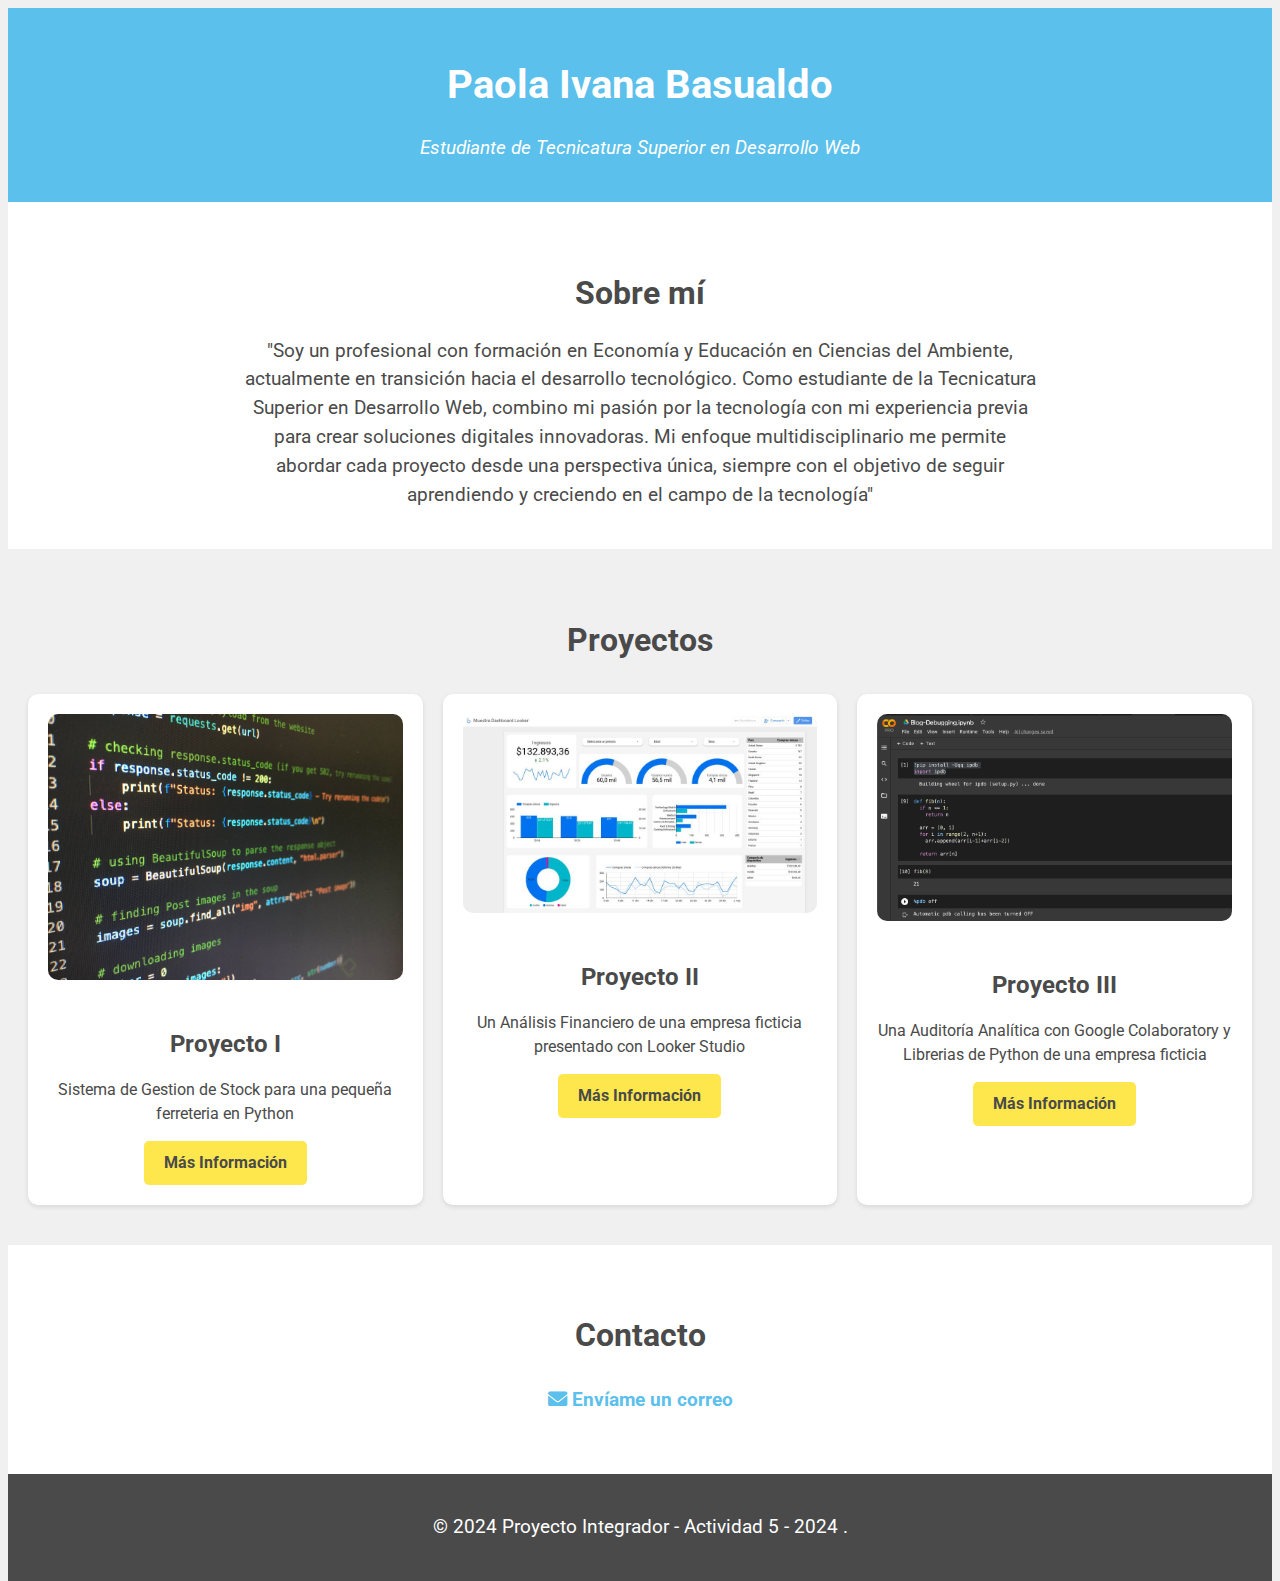
<file: index.html>
<!DOCTYPE html>
<html lang="en">
<head>
    <meta charset="UTF-8">
    <meta name="viewport" content="width=device-width, initial-scale=1.0">
    <title>Actividad 04</title>
    <link rel="stylesheet" href="./style.css">
    <link rel="preconnect" href="https://fonts.googleapis.com">
    <link rel="preconnect" href="https://fonts.gstatic.com" crossorigin>
    <link href="https://fonts.googleapis.com/css2?family=Roboto:ital,wght@0,100;0,300;0,400;0,500;0,700;0,900;1,100;1,300;1,400;1,500;1,700;1,900&display=swap" rel="stylesheet">
    <link rel="icon" href="./media/icons/label_important_24dp_E8EAED_FILL0_wght400_GRAD0_opsz24.png" type="image/x-icon">  
    <link rel="stylesheet" href="https://cdnjs.cloudflare.com/ajax/libs/font-awesome/6.0.0-beta3/css/all.min.css">

</head>
<body>  
    <header>
        <h1>Paola Ivana Basualdo</h1>
        <p>Estudiante de Tecnicatura Superior en Desarrollo Web</p>
    </header>

    <section id="sobre-mi">
        <h2>Sobre mí</h2>
        <p>"Soy un profesional con formación en Economía y Educación en Ciencias del Ambiente, actualmente en transición hacia el desarrollo tecnológico. Como estudiante de la Tecnicatura Superior en Desarrollo Web, combino mi pasión por la tecnología con mi experiencia previa para crear soluciones digitales innovadoras. Mi enfoque multidisciplinario me permite abordar cada proyecto desde una perspectiva única, siempre con el objetivo de seguir aprendiendo y creciendo en el campo de la tecnología"</p>
    </section>

    <section id="proyectos">
        <h2>Proyectos</h2>
        <div class="proyectos-grid">
            <article class="proyecto">
                <img src="./media/img/imag1.jpg" alt="Codigo Python">
                <h3>Proyecto I</h3>
                <p>Sistema de Gestion de Stock para una pequeña ferreteria en Python</p>
                <a href="Proyecto1.html" class="boton">Más Información</a>
            </article>
            <article class="proyecto">
                <img src="./media/img/img2.jpg" alt="Dashboard Looker Studio">
                <h3>Proyecto II</h3>
                <p>Un Análisis Financiero de una empresa ficticia presentado con Looker Studio </p>
                <a href="Proyecto2.html" class="boton">Más Información</a>
            </article>
            <article class="proyecto">
                <img src="./media/img/img3.png" alt="Notebook Google Colaboratory">
                <h3>Proyecto III</h3>
                <p>Una Auditoría Analítica con Google Colaboratory y Librerias de Python de una empresa ficticia</p>
                <a href="Proyecto3.html" class="boton">Más Información</a>
            </article>
        </div>
    </section>

    <section id="contacto">
        <h2>Contacto</h2>
        <p>  <a href="mailto:paoladeembalse@gmail.com">
        <i class="fas fa-envelope"></i> Envíame un correo  </a></p>
    </section>

    <footer>
        <p>&copy; 2024 Proyecto Integrador - Actividad 5 - 2024 .</p>
    </footer>
</body>

 
</html>
</file>
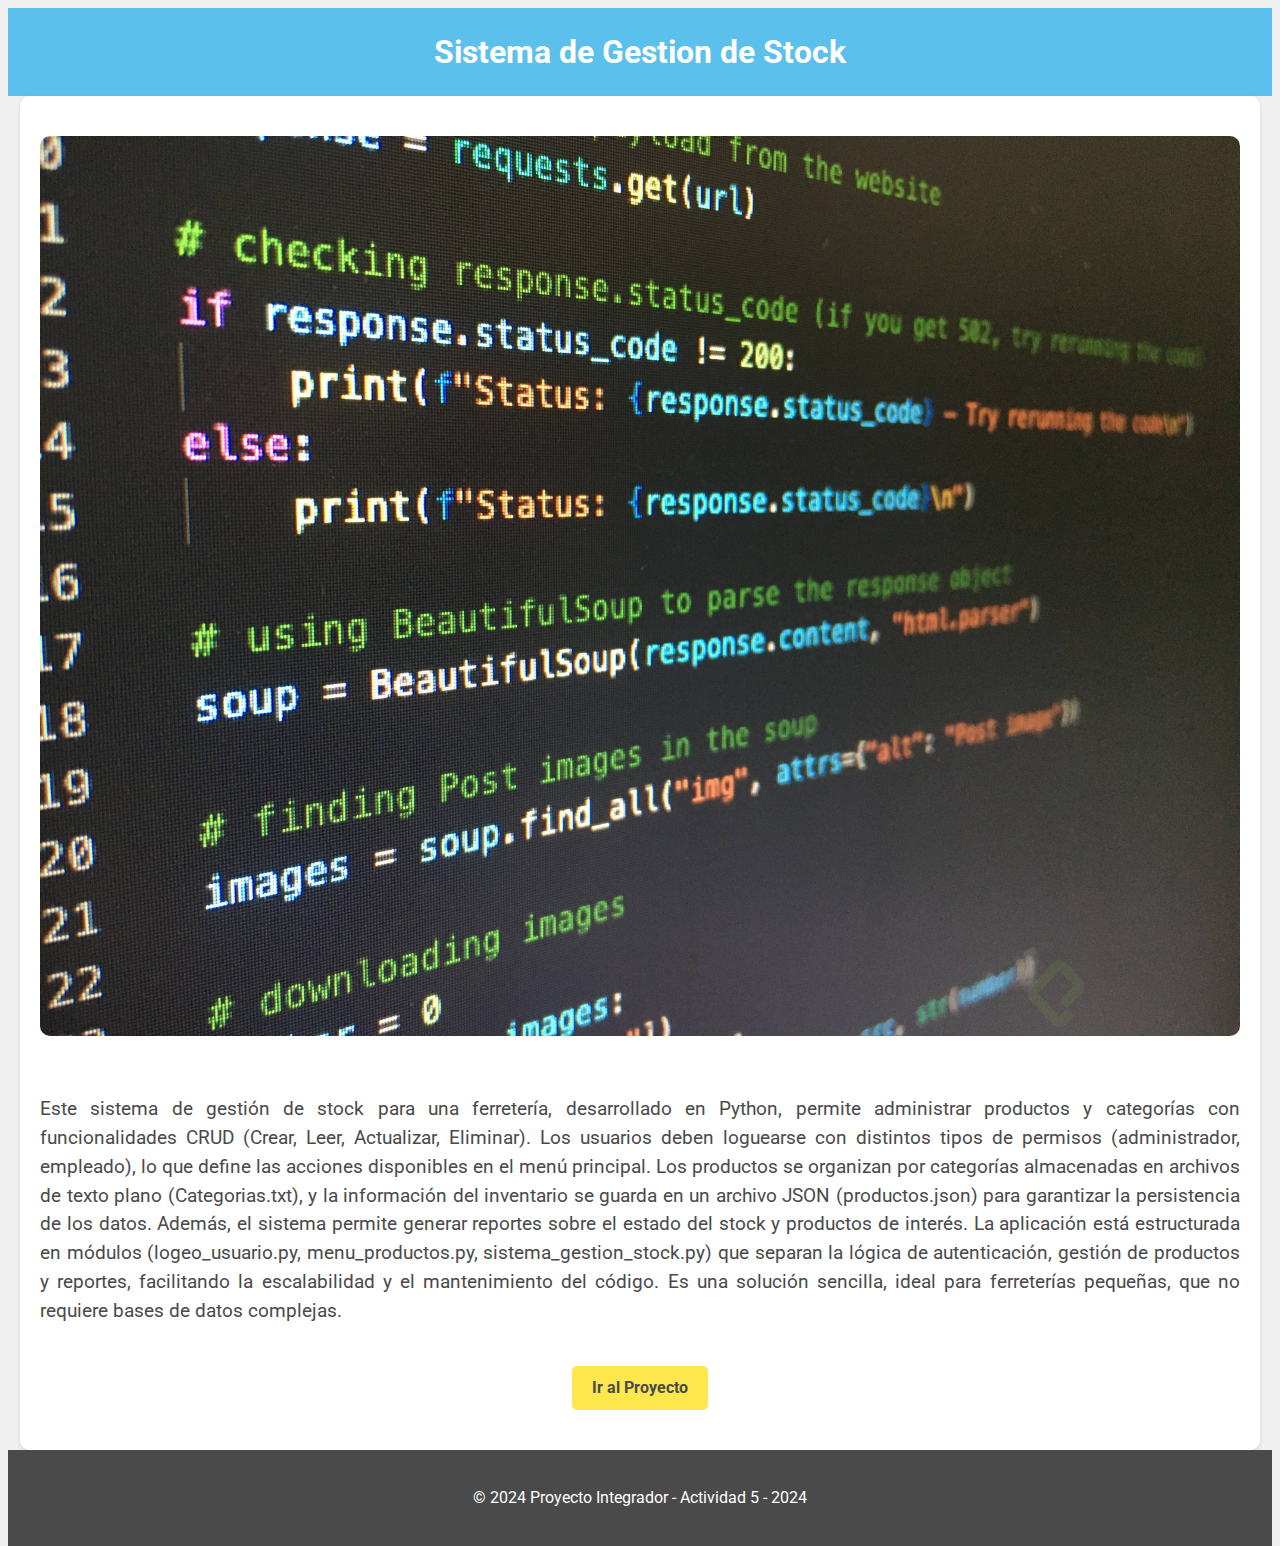
<file: Proyecto1.html>
<!DOCTYPE html>
<html lang="en">
<head>
    <meta charset="UTF-8">
    <meta name="viewport" content="width=device-width, initial-scale=1.0">
    <title>Proyecto I</title>
    <link rel="stylesheet" href="./style-paginas.css">
    <link rel="preconnect" href="https://fonts.googleapis.com">
    <link rel="preconnect" href="https://fonts.gstatic.com" crossorigin>
    <link href="https://fonts.googleapis.com/css2?family=Roboto:ital,wght@0,100;0,300;0,400;0,500;0,700;0,900;1,100;1,300;1,400;1,500;1,700;1,900&display=swap" rel="stylesheet"><link rel="icon" href="./media/icons/label_important_24dp_E8EAED_FILL0_wght400_GRAD0_opsz24.png" type="image/x-icon">
</head>
<body>  
    <header class="header">
        <h1>Sistema de Gestion de Stock</h1>
    </header>
    <section class="contenedor-pagina">
        <img src="./media/img/imag1.jpg" alt="Codigo Python" >
        <p class="parrafo-pagina">Este sistema de gestión de stock para una ferretería, desarrollado en Python, permite administrar productos y categorías con funcionalidades CRUD (Crear, Leer, Actualizar, Eliminar). Los usuarios deben loguearse con distintos tipos de permisos (administrador, empleado), lo que define las acciones disponibles en el menú principal. Los productos se organizan por categorías almacenadas en archivos de texto plano (Categorias.txt), y la información del inventario se guarda en un archivo JSON (productos.json) para garantizar la persistencia de los datos. Además, el sistema permite generar reportes sobre el estado del stock y productos de interés. La aplicación está estructurada en módulos (logeo_usuario.py, menu_productos.py, sistema_gestion_stock.py) que separan la lógica de autenticación, gestión de productos y reportes, facilitando la escalabilidad y el mantenimiento del código. Es una solución sencilla, ideal para ferreterías pequeñas, que no requiere bases de datos complejas.</p> 
        <a href="https://github.com/PaolaBasualdo/sistemadeGestiondeStock.git" class="boton" target="_blank" >Ir al Proyecto</a>
        
    </section>
	<footer class="footer">
        <p>&copy; 2024 Proyecto Integrador - Actividad 5 - 2024 </p>
    </footer>
    
</body>

</html>
</file>
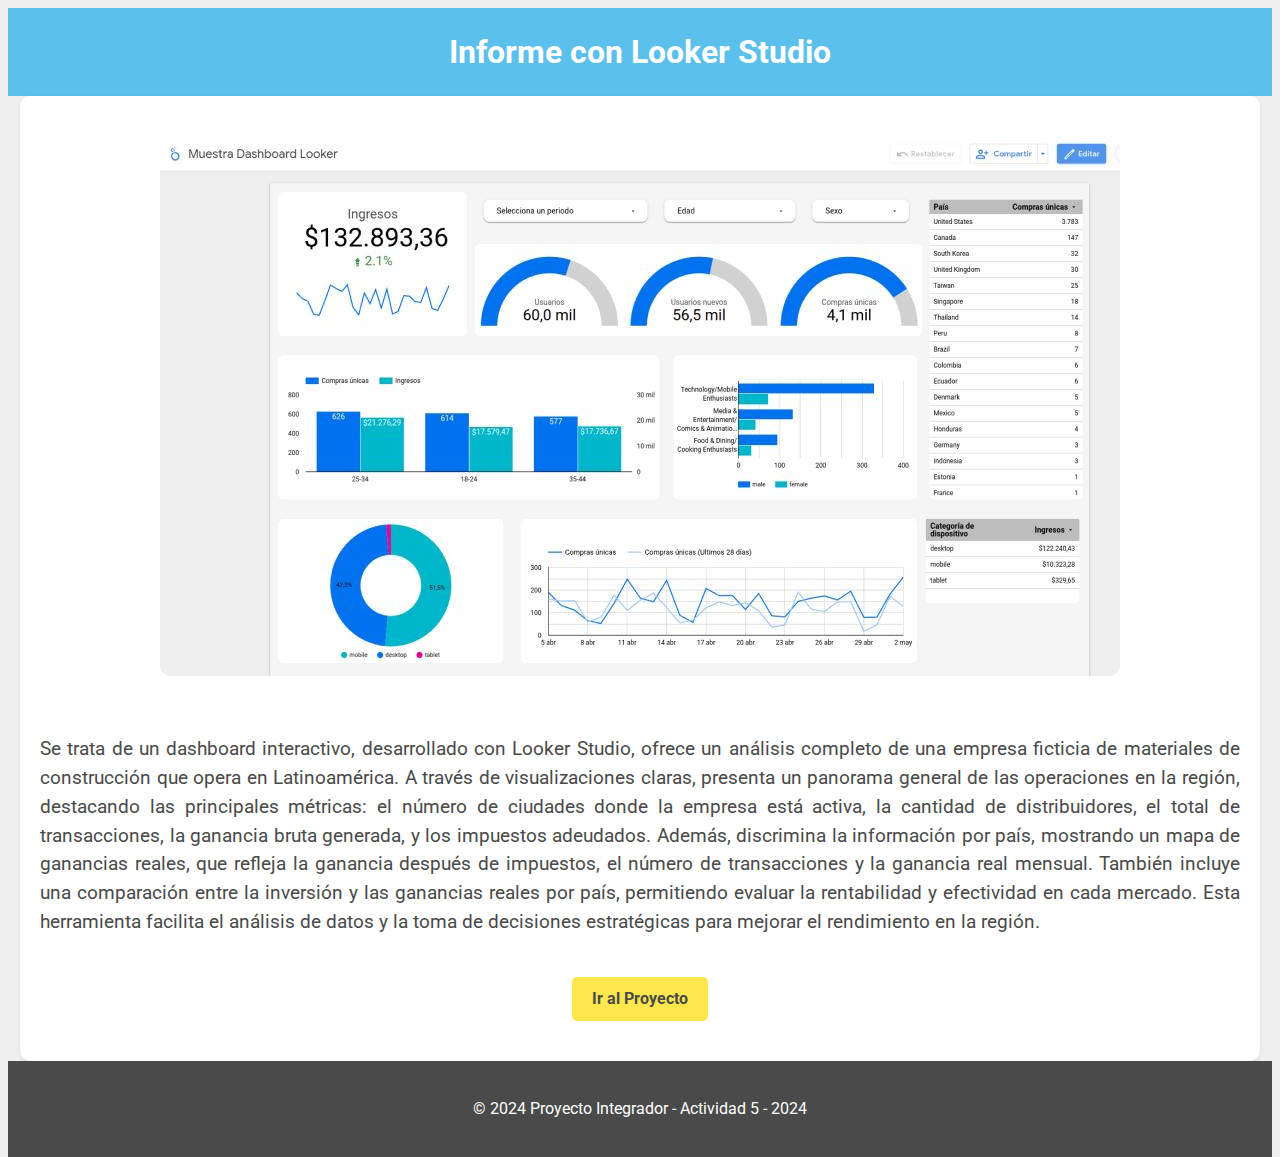
<file: Proyecto2.html>
<!DOCTYPE html>
<html lang="en">
<head>
    <meta charset="UTF-8">
    <meta name="viewport" content="width=device-width, initial-scale=1.0">
    <title>Proyecto II</title>
    <link rel="stylesheet" href="./style-paginas.css">
    <link rel="preconnect" href="https://fonts.googleapis.com">
    <link rel="preconnect" href="https://fonts.gstatic.com" crossorigin>
    <link href="https://fonts.googleapis.com/css2?family=Roboto:ital,wght@0,100;0,300;0,400;0,500;0,700;0,900;1,100;1,300;1,400;1,500;1,700;1,900&display=swap" rel="stylesheet"><link rel="icon" href="./media/icons/label_important_24dp_E8EAED_FILL0_wght400_GRAD0_opsz24.png" type="image/x-icon">
</head>
<body>
    <header class="header">
        <h1>Informe con Looker Studio</h1>
    </header>
	<section class="contenedor-pagina">
    	<img src="./media/img/img2.jpg" alt="Dashboard con Looker Studio" >
        <p class="parrafo-pagina">Se trata de un  dashboard interactivo, desarrollado con Looker Studio, ofrece un análisis completo de una empresa ficticia de materiales de construcción que opera en Latinoamérica. A través de visualizaciones claras, presenta un panorama general de las operaciones en la región, destacando las principales métricas: el número de ciudades donde la empresa está activa, la cantidad de distribuidores, el total de transacciones, la ganancia bruta generada, y los impuestos adeudados. Además, discrimina la información por país, mostrando un mapa de ganancias reales, que refleja la ganancia después de impuestos, el número de transacciones y la ganancia real mensual. También incluye una comparación entre la inversión y las ganancias reales por país, permitiendo evaluar la rentabilidad y efectividad en cada mercado. Esta herramienta facilita el análisis de datos y la toma de decisiones estratégicas para mejorar el rendimiento en la región.</p>
        <a href="https://lookerstudio.google.com/reporting/7904070d-916b-4011-ad0a-95e9acde4572/page/p_5tkbrx55hd" class="boton" target="_blank" >Ir al Proyecto</a>
    </section>
	<footer class="footer">
        <p>&copy; 2024 Proyecto Integrador - Actividad 5 - 2024 </p>
    </footer>
</body>

    
</html>
</file>
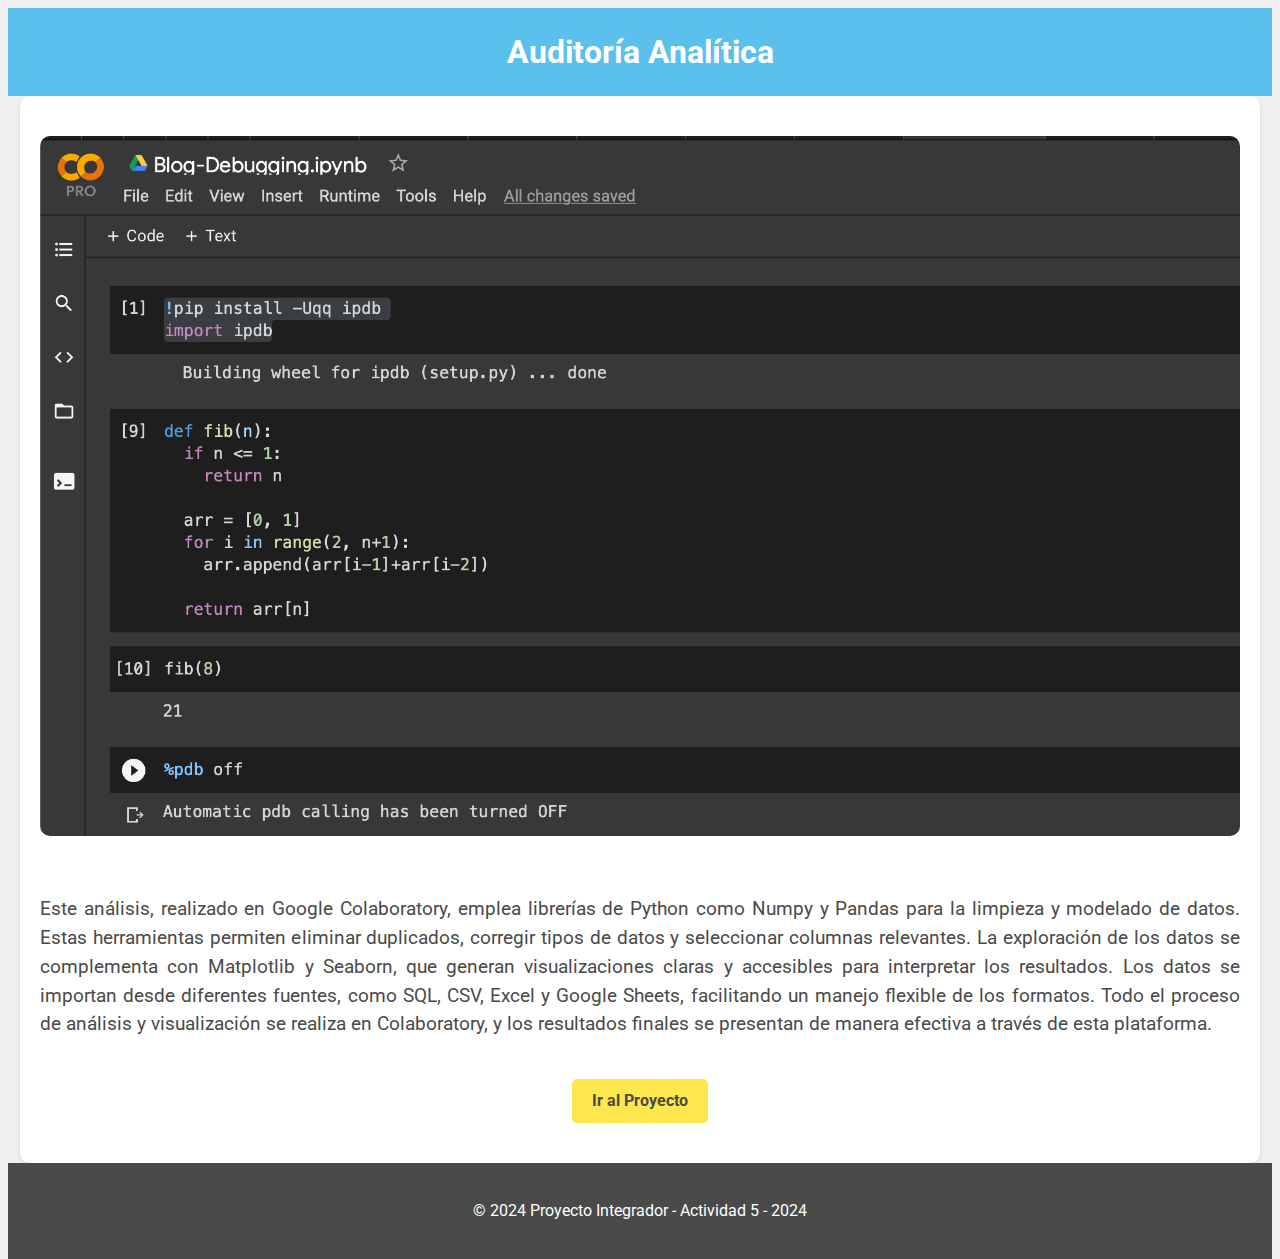
<file: Proyecto3.html>
<!DOCTYPE html>
<html lang="en">
<head>
    <meta charset="UTF-8">
    <meta name="viewport" content="width=device-width, initial-scale=1.0">
    <title>Proyecto III</title>
    <link rel="stylesheet" href="./style-paginas.css">
    <link rel="preconnect" href="https://fonts.googleapis.com">
    <link rel="preconnect" href="https://fonts.gstatic.com" crossorigin>
    <link href="https://fonts.googleapis.com/css2?family=Roboto:ital,wght@0,100;0,300;0,400;0,500;0,700;0,900;1,100;1,300;1,400;1,500;1,700;1,900&display=swap" rel="stylesheet"><link rel="icon" href="./media/icons/label_important_24dp_E8EAED_FILL0_wght400_GRAD0_opsz24.png" type="image/x-icon"> 
</head>
<body>  
    <header class="header">
        <h1>Auditoría Analítica</h1>
    </header>
    <section class="contenedor-pagina">
        <img class="img-pagina" src="./media/img/img3.png" alt="Notebook Google Colaboratory" >
        <p class="parrafo-pagina">Este análisis, realizado en Google Colaboratory, emplea librerías de Python como Numpy y Pandas para la limpieza y modelado de datos. Estas herramientas permiten eliminar duplicados, corregir tipos de datos y seleccionar columnas relevantes. La exploración de los datos se complementa con Matplotlib y Seaborn, que generan visualizaciones claras y accesibles para interpretar los resultados. Los datos se importan desde diferentes fuentes, como SQL, CSV, Excel y Google Sheets, facilitando un manejo flexible de los formatos. Todo el proceso de análisis y visualización se realiza en Colaboratory, y los resultados finales se presentan de manera efectiva a través de esta plataforma.</p>
        <a href="https://colab.research.google.com/drive/1zMKzkPAH-QU5BVWxZxGwhO2R7op1izUn?usp
                =sharing" class="boton" target="_blank" >Ir al Proyecto</a>
    </section>
    <footer class="footer">
        <p>&copy; 2024 Proyecto Integrador - Actividad 5 - 2024 </p>
    </footer>

</body>

    

</html>
</file>
<file: style.css>
html, body {
  height: 100%;
}

body {
  font-family: 'Roboto', sans-serif;
  background-color: #f0f0f0;
  color: #4a4a4a; 
  line-height: 1.5;
  display: grid;
  grid-template-rows: auto; /*la altura de las filas se ajusta al contenido*/
  min-height: 100vh;
}
/*los elementos (header, sobre-mi, proyectos, contacto y footer) se ubican en el flujo normal del documento, ocupando posiciones en el orden en que aparecen en el HTML, cada elemnto ocupa una fila completa*/

header {
  background-color: #5BC0EB; 
  color: white;
  text-align: center;
  padding: 20px;
}

header h1 {
  font-size: 2.5rem;
  margin-bottom: 10px;
}

header p {
  font-size: 1.2rem;
  font-style: italic;
}


#sobre-mi {
  padding: 40px 20px;
  background-color: white;
  text-align: center;
}

#sobre-mi h2 {
  font-size: 2rem;
  margin-bottom: 20px;
}

#sobre-mi p {
  max-width: 800px;
  margin: 0 auto;
}


#proyectos {
  padding: 40px 20px;
  background-color: #f0f0f0;
  text-align: center;
}

#proyectos h2 {
  font-size: 2rem;
  margin-bottom: 30px;
}

.proyectos-grid {
  display: grid;
  grid-template-columns: repeat(3, 1fr);/*grid-template-columns: 1fr 1fr 1fr;*/
  gap: 20px;
}

.proyecto {
  background-color: white;
  padding: 20px;
  border-radius: 10px;
  box-shadow: 0 2px 5px rgba(0, 0, 0, 0.1);
  text-align: center;
}

.proyecto img {
  max-width: 100%;
  height: auto;
  border-radius: 10px;
  margin-bottom: 15px;
}

.proyecto h3 {
  font-size: 1.5rem;
  margin-bottom: 10px;
}

.proyecto p {
  font-size: 1rem;
  margin-bottom: 15px;
}


.boton {
  display: inline-block;
  padding: 10px 20px;
  background-color: #FDE74C; 
  color: #4a4a4a; 
  text-decoration: none;
  font-weight: bold;
  border-radius: 5px;
  transition: background-color 0.3s ease;
}

.boton:hover {
  background-color: #FC5130; 
}


#contacto {
  padding: 40px 20px;
  background-color: white;
  text-align: center;
}

#contacto a {
  color:  #5BC0EB;
  font-weight: bold;
  text-decoration: none;
}

#contacto a:hover {
  color: #FC5130;
}


footer {
  background-color: #4a4a4a; 
  color: white;
  text-align: center;
  padding: 20px;
  grid-row: 5; /* Asegura que se posicione al final */
}

@media (max-width: 599px) {
  h1 {
    font-size: 1.5rem; 
    }
  h2 {
    font-size: 1rem;
  }
  p {
    font-size: 0.75rem;
    }
  
    .proyectos-grid {
      grid-template-columns: 1fr;
  }
  }
   
  


@media (min-width: 600px) and (max-width: 899px) {

  h1 {
    font-size: 1.75rem;
    }
  h2 {
    font-size: 1rem;
  }
  p {
      font-size: 0.875rem;
    }
    .proyectos-grid {
      grid-template-columns: repeat(2, 1fr);
  }
  
  
  
  }

@media (min-width: 900px) {
  
  h1 {
    font-size: 2.5rem; 
    }
  h2 {
    font-size: 2rem;
  }
  p {
    font-size: 1.2rem;
    }
  
}
</file>
<file: style-paginas.css>
html, body {
  height: 100%;
}

body {
  font-family: 'Roboto', sans-serif;
  background-color: #f0f0f0; 
  color: #4a4a4a; 
  line-height: 1.5;
  display: grid;
  grid-template-rows: auto 1fr auto; /* header, section, footer */
  
}


.header {
  background-color: #5BC0EB; 
  color: white;
  text-align: center;
  padding: 20px;
}

.header h1 {
  font-size: 2rem;
  margin: 0;
}

.contenedor-pagina {
  display: grid;
  grid-template-columns: 1fr;
  gap: 20px;
  padding: 40px 20px;
  text-align: center;
  background-color: white;
  max-width: 1200px;
  margin: 0 auto;
  border-radius: 10px;
  box-shadow: 0 2px 5px rgba(0, 0, 0, 0.1);
  justify-items: center; /* Centra horizontalmente */
  align-items: center; /* Centra verticalmente */
}

.contenedor-pagina img {
  max-width: 100%;
  border-radius: 10px;
  margin-bottom: 20px;
}

.parrafo-pagina {
  font-size: 1.2rem;
  text-align: justify;
  margin-bottom: 20px;
}


.boton {
  display: inline-block;
  padding: 10px 20px;
  background-color: #FDE74C; 
  color: #4a4a4a; 
  text-decoration: none;
  font-weight: bold;
  border-radius: 5px;
  transition: background-color 0.3s ease;
}

.boton:hover {
  background-color: #FC5130; 
}


.footer {
  background-color: #4a4a4a; 
  color: white;
  text-align: center;
  padding: 20px;
  
}
@media (max-width: 599px) {
  h1 {
    font-size: 1.5rem; 
    }
 
  p {
    font-size: 0.80rem;
    
  }
   
  
}

@media (min-width: 600px) and (max-width: 899px) {

  h1 {
    font-size: 1.75rem;
    }

  p {
      font-size: 0.90rem;
     
    }
 
  
  }

@media (min-width: 900px) {
  
  h1 {
    font-size: 2.5rem; 
    }
  
  p {
    font-size: 1rem;
    
    }
  
  
  

  
}
</file>
